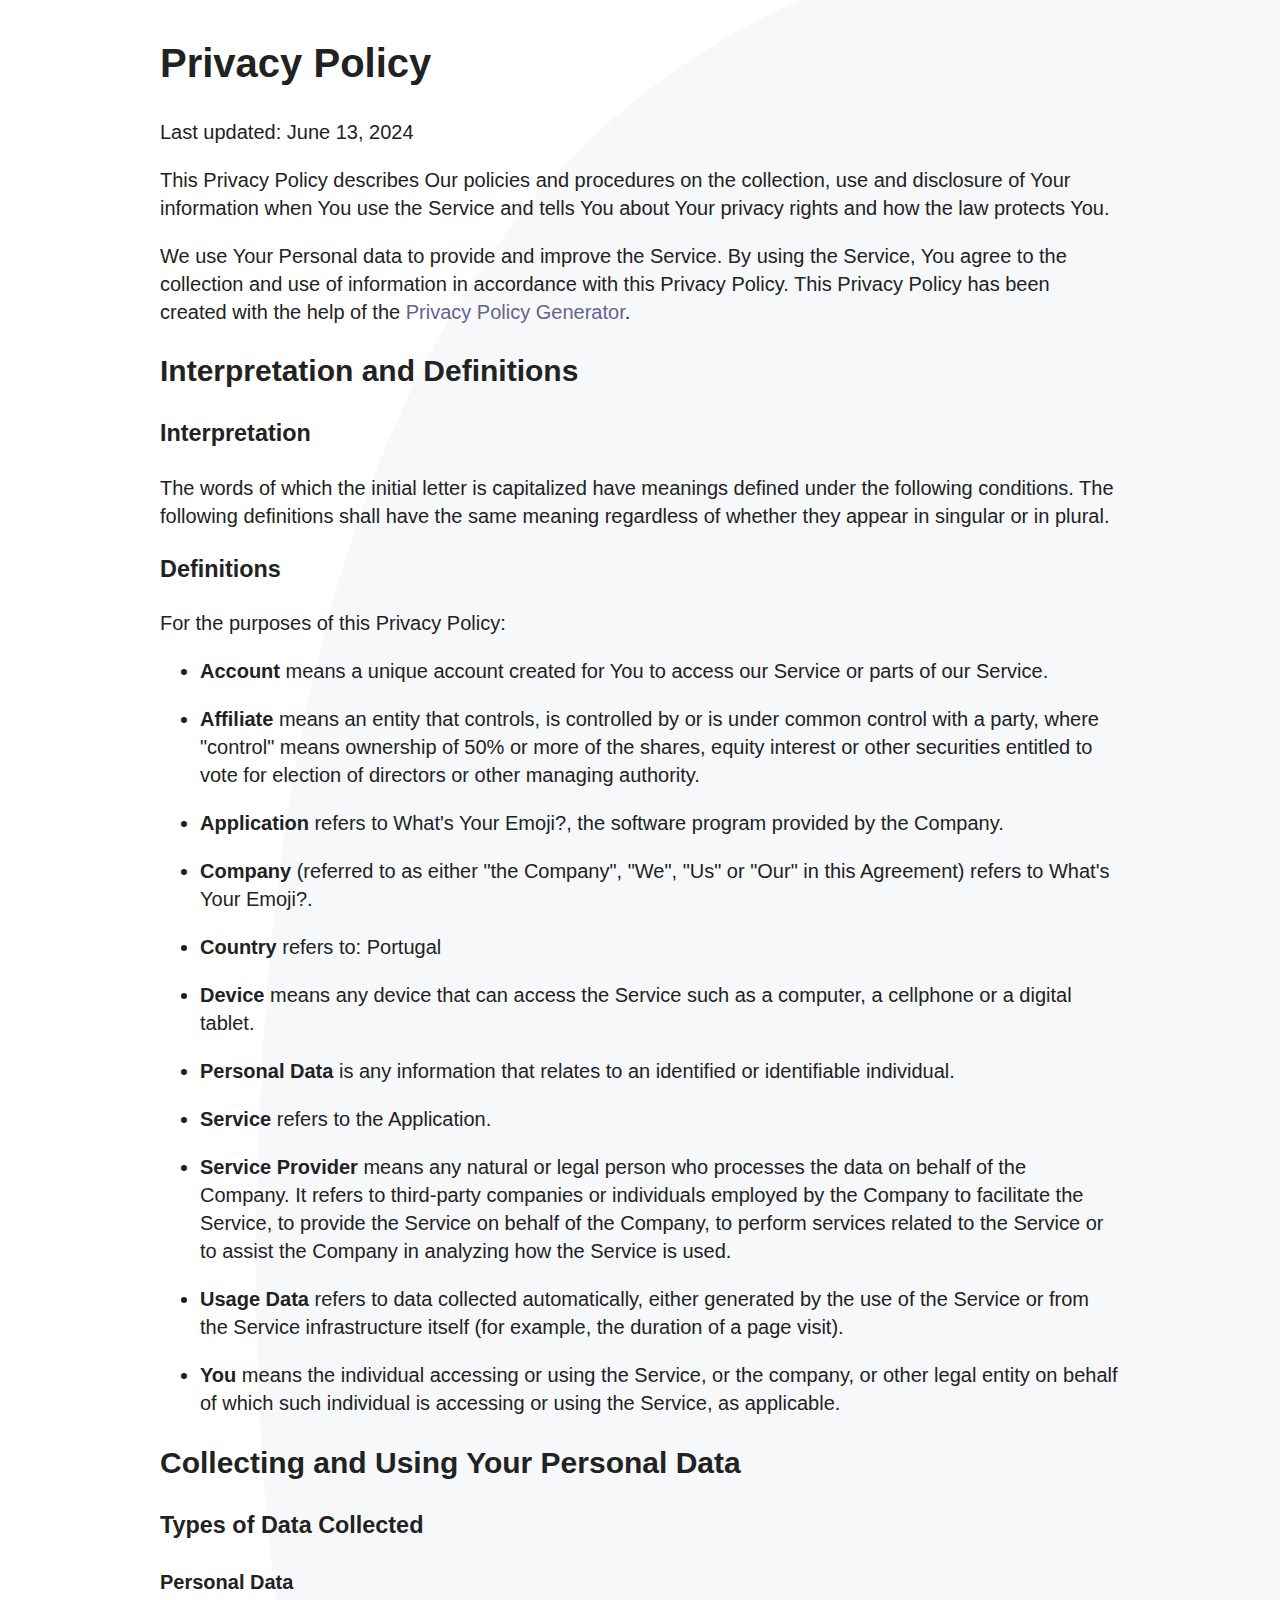
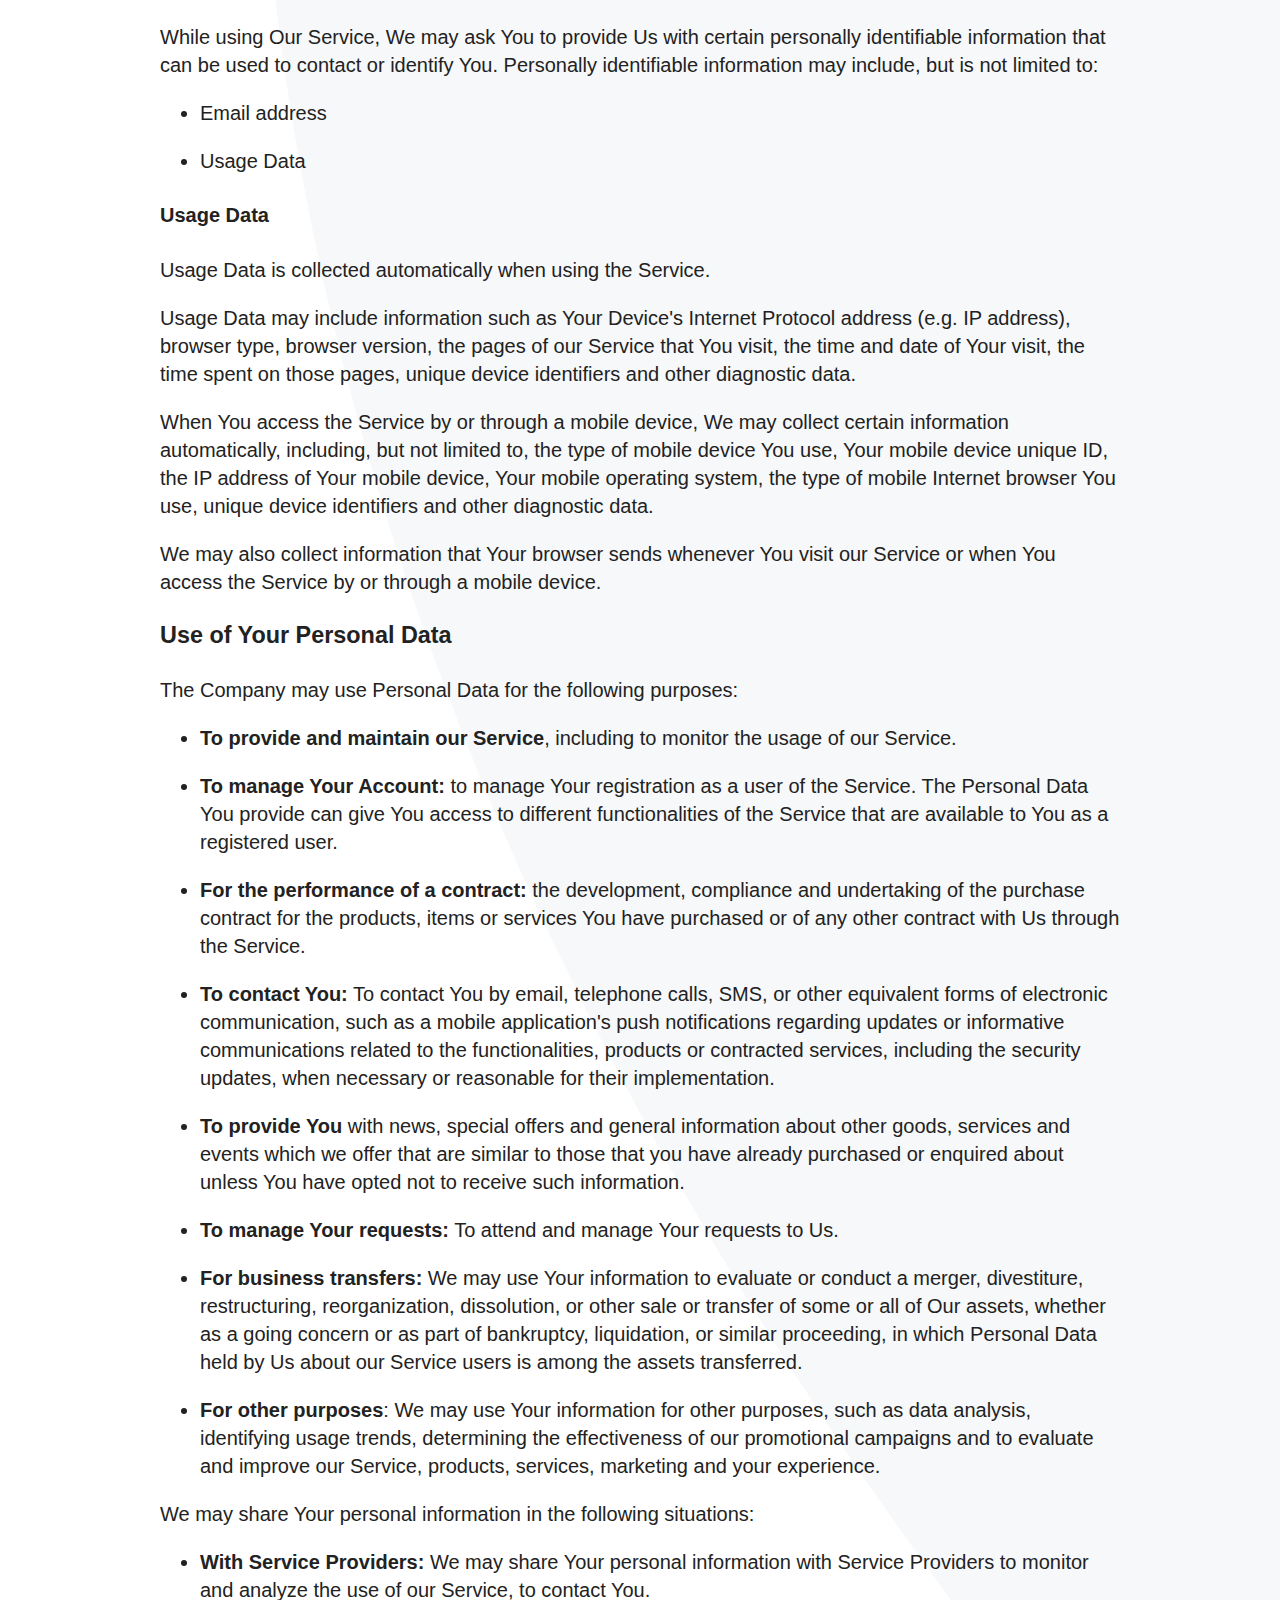
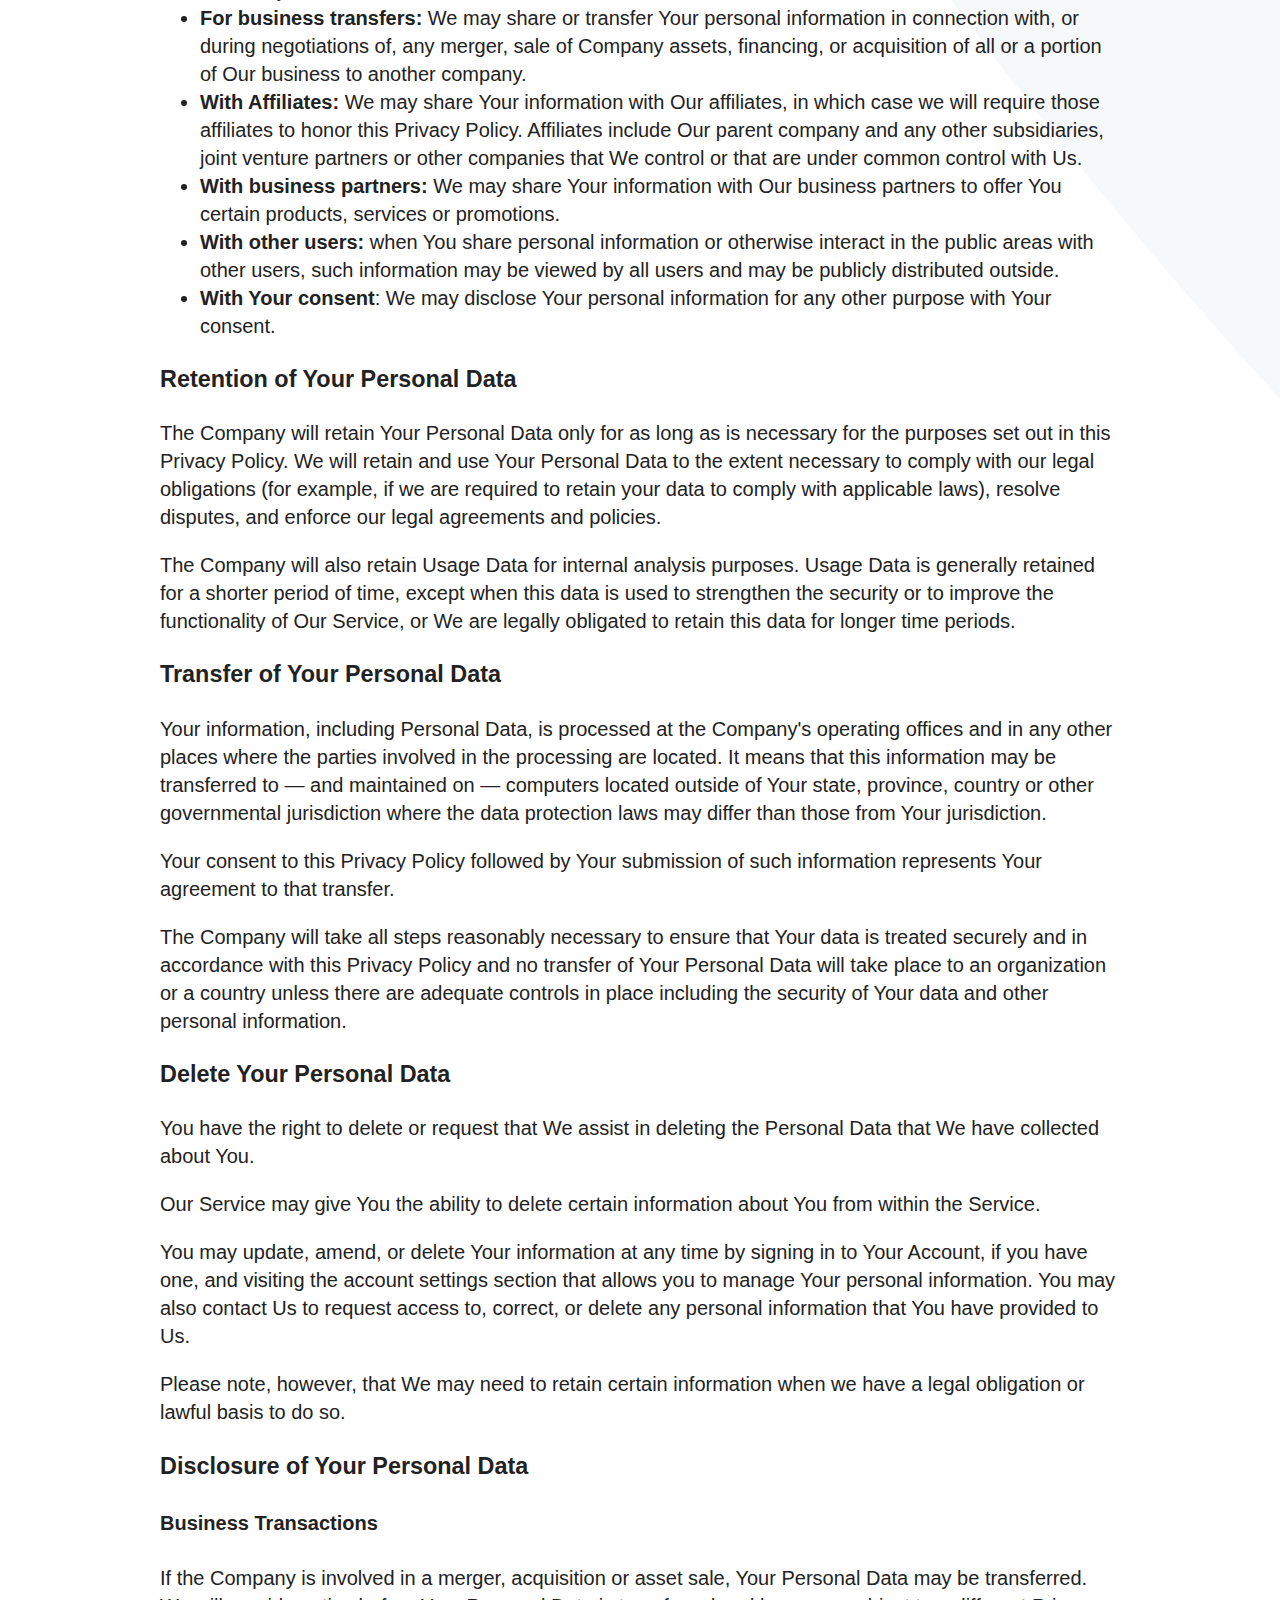
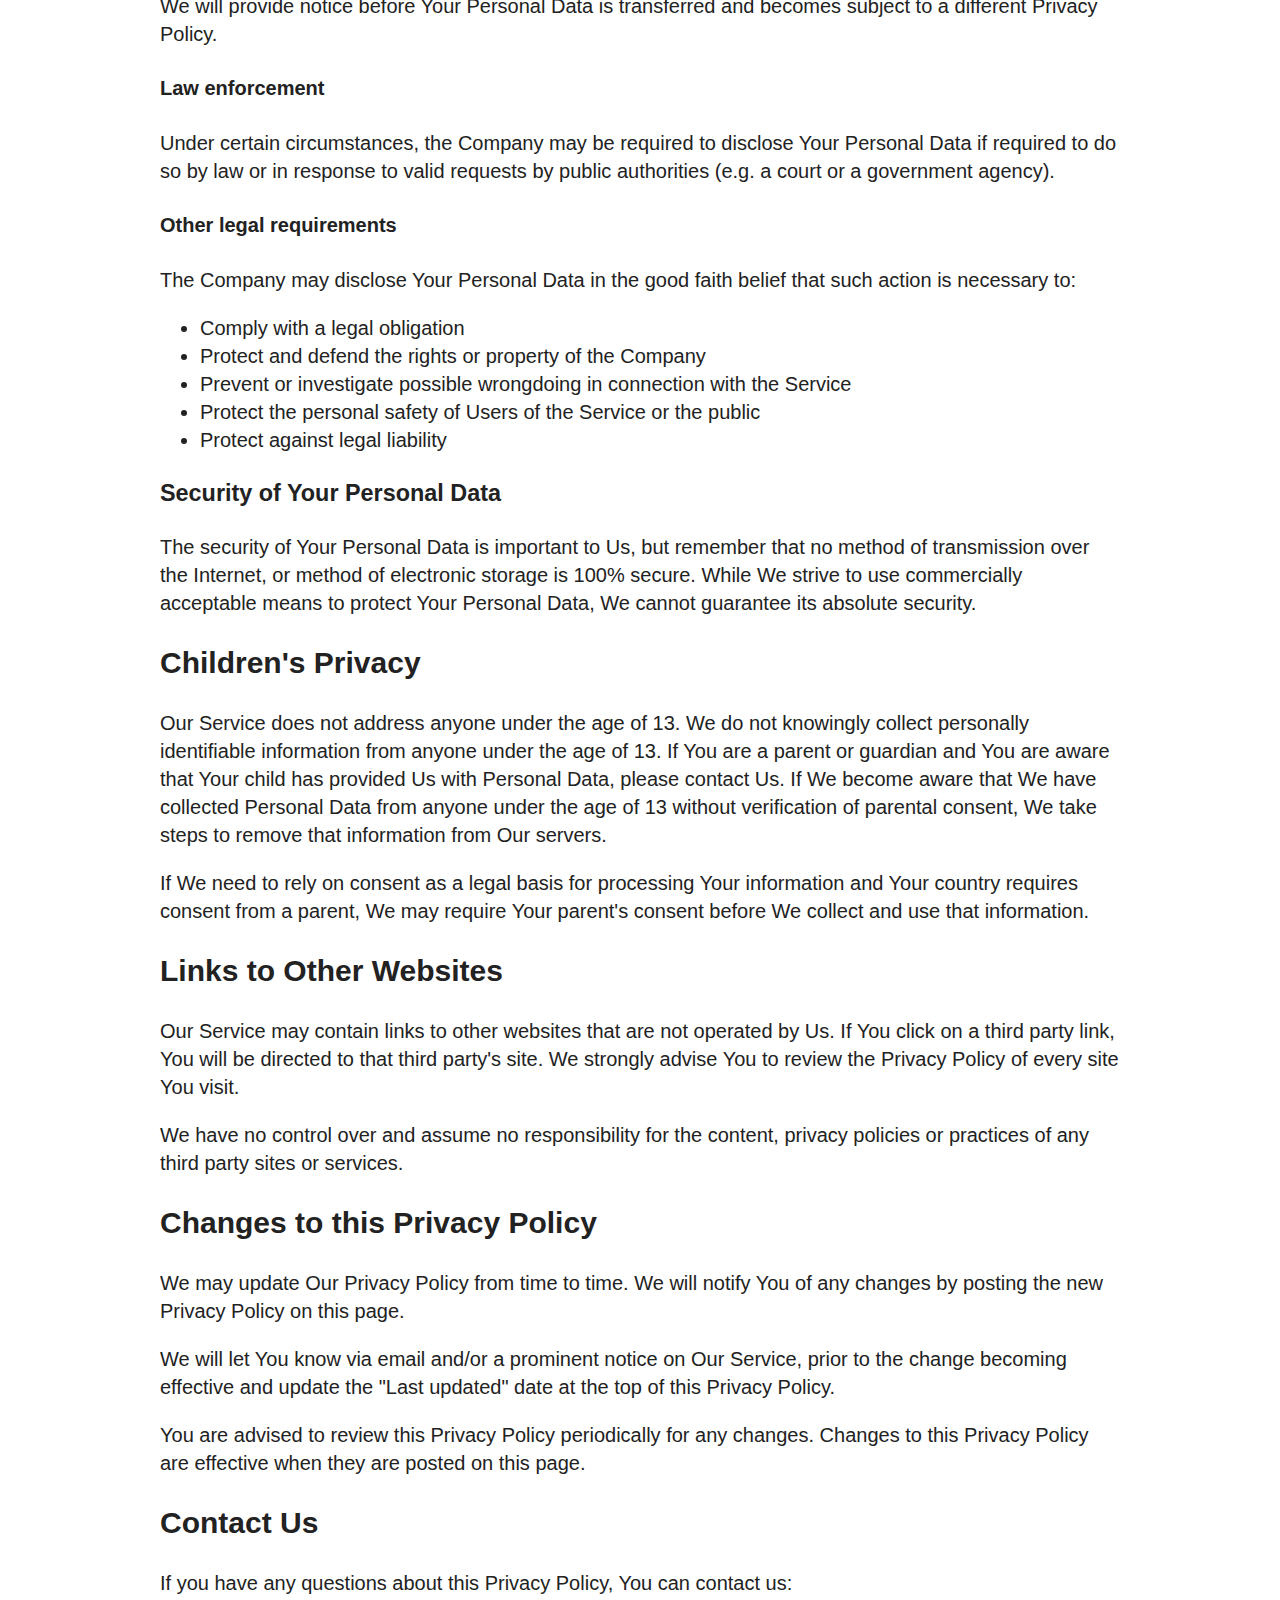
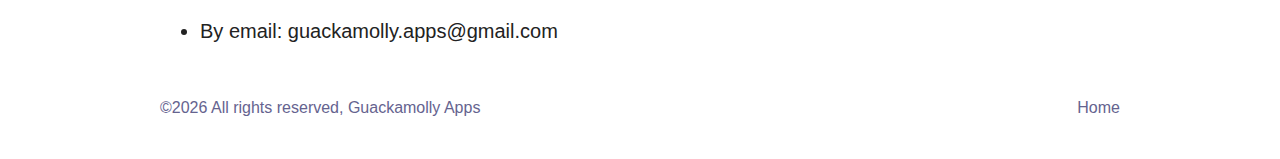
<file: privacy-policy.html>
<!DOCTYPE html>
<html dir="auto" lang="en">

<head>
    <meta charset="UTF-8" />
    <title>Privacy Policy - What's Your Emoji?</title>

    <meta name="description" content="Discover which emoji hides behind yourself. 💖" />
    <meta name="viewport" content="width=device-width, initial-scale=1" />
    <link rel="icon" href="content/image/pfs6c5awbzivqmxeirk4.png" />

    <meta property="og:title" content="What's Your Emoji?" />
    <meta property="og:description" content="Discover which emoji hides behind yourself. 💖" />
    <meta name="keywords"
        content="what's your emoji, whats your emoji, what's-your-emoji, emoji, emojipedia, heart, love, 100, red, portugal, spain, france, denmark, england, android, ios, flutter, quizz" />
    <meta property="og:image" content="content/image/mn3u1xwksug5qvqwk2fq.jpg" />
    <meta property="og:type" content="website" />
    <meta property="og:url" content="https://guackamollyapps.com/whats-your-emoji" />
    <meta property="og:url" content="https://guackamollyapps.com/whats-your-emoji" />
    <meta property="og:site_name" content="What's Your Emoji?" />

    <link rel="stylesheet" href="assets/tobi.css" />
    <link rel="stylesheet" href="assets/style.css" />
</head>

<body>
    <main>
        <article class="page">
            <header class="page__header">
                <h1 class="page__title">Privacy Policy</h1>
            </header>
            <div class="page__content">
                <p>Last updated: June 13, 2024</p>
                <p>This Privacy Policy describes Our policies and procedures on the collection, use and disclosure of
                    Your information
                    when You use the Service and tells You about Your privacy rights and how the law protects You.</p>
                <p>We use Your Personal data to provide and improve the Service. By using the Service, You agree to the
                    collection and
                    use of information in accordance with this Privacy Policy. This Privacy Policy has been created with
                    the help of the
                    <a href="https://www.termsfeed.com/privacy-policy-generator/" target="_blank">Privacy Policy
                        Generator</a>.
                </p>
                <h2>Interpretation and Definitions</h2>
                <h3>Interpretation</h3>
                <p>The words of which the initial letter is capitalized have meanings defined under the following
                    conditions. The
                    following definitions shall have the same meaning regardless of whether they appear in singular or
                    in plural.</p>
                <h3>Definitions</h3>
                <p>For the purposes of this Privacy Policy:</p>
                <ul>
                    <li>
                        <p><strong>Account</strong> means a unique account created for You to access our Service or
                            parts of our
                            Service.</p>
                    </li>
                    <li>
                        <p><strong>Affiliate</strong> means an entity that controls, is controlled by or is under common
                            control with a
                            party, where &quot;control&quot; means ownership of 50% or more of the shares, equity
                            interest or other
                            securities entitled to vote for election of directors or other managing authority.</p>
                    </li>
                    <li>
                        <p><strong>Application</strong> refers to What's Your Emoji?, the software program
                            provided by
                            the Company.</p>
                    </li>
                    <li>
                        <p><strong>Company</strong> (referred to as either &quot;the Company&quot;, &quot;We&quot;,
                            &quot;Us&quot; or
                            &quot;Our&quot; in this Agreement) refers to What's Your Emoji?.</p>
                    </li>
                    <li>
                        <p><strong>Country</strong> refers to: Portugal</p>
                    </li>
                    <li>
                        <p><strong>Device</strong> means any device that can access the Service such as a computer, a
                            cellphone or a
                            digital tablet.</p>
                    </li>
                    <li>
                        <p><strong>Personal Data</strong> is any information that relates to an identified or
                            identifiable individual.
                        </p>
                    </li>
                    <li>
                        <p><strong>Service</strong> refers to the Application.</p>
                    </li>
                    <li>
                        <p><strong>Service Provider</strong> means any natural or legal person who processes the data on
                            behalf of the
                            Company. It refers to third-party companies or individuals employed by the Company to
                            facilitate the
                            Service, to provide the Service on behalf of the Company, to perform services related to the
                            Service or to
                            assist the Company in analyzing how the Service is used.</p>
                    </li>
                    <li>
                        <p><strong>Usage Data</strong> refers to data collected automatically, either generated by the
                            use of the
                            Service or from the Service infrastructure itself (for example, the duration of a page
                            visit).</p>
                    </li>
                    <li>
                        <p><strong>You</strong> means the individual accessing or using the Service, or the company, or
                            other legal
                            entity on behalf of which such individual is accessing or using the Service, as applicable.
                        </p>
                    </li>
                </ul>
                <h2>Collecting and Using Your Personal Data</h2>
                <h3>Types of Data Collected</h3>
                <h4>Personal Data</h4>
                <p>While using Our Service, We may ask You to provide Us with certain personally identifiable
                    information that can be
                    used to contact or identify You. Personally identifiable information may include, but is not limited
                    to:</p>
                <ul>
                    <li>
                        <p>Email address</p>
                    </li>
                    <li>
                        <p>Usage Data</p>
                    </li>
                </ul>
                <h4>Usage Data</h4>
                <p>Usage Data is collected automatically when using the Service.</p>
                <p>Usage Data may include information such as Your Device's Internet Protocol address (e.g. IP address),
                    browser type,
                    browser version, the pages of our Service that You visit, the time and date of Your visit, the time
                    spent on those
                    pages, unique device identifiers and other diagnostic data.</p>
                <p>When You access the Service by or through a mobile device, We may collect certain information
                    automatically,
                    including, but not limited to, the type of mobile device You use, Your mobile device unique ID, the
                    IP address of
                    Your mobile device, Your mobile operating system, the type of mobile Internet browser You use,
                    unique device
                    identifiers and other diagnostic data.</p>
                <p>We may also collect information that Your browser sends whenever You visit our Service or when You
                    access the Service
                    by or through a mobile device.</p>
                <h3>Use of Your Personal Data</h3>
                <p>The Company may use Personal Data for the following purposes:</p>
                <ul>
                    <li>
                        <p><strong>To provide and maintain our Service</strong>, including to monitor the usage of our
                            Service.</p>
                    </li>
                    <li>
                        <p><strong>To manage Your Account:</strong> to manage Your registration as a user of the
                            Service. The Personal
                            Data You provide can give You access to different functionalities of the Service that are
                            available to You
                            as a registered user.</p>
                    </li>
                    <li>
                        <p><strong>For the performance of a contract:</strong> the development, compliance and
                            undertaking of the
                            purchase contract for the products, items or services You have purchased or of any other
                            contract with Us
                            through the Service.</p>
                    </li>
                    <li>
                        <p><strong>To contact You:</strong> To contact You by email, telephone calls, SMS, or other
                            equivalent forms of
                            electronic communication, such as a mobile application's push notifications regarding
                            updates or informative
                            communications related to the functionalities, products or contracted services, including
                            the security
                            updates, when necessary or reasonable for their implementation.</p>
                    </li>
                    <li>
                        <p><strong>To provide You</strong> with news, special offers and general information about other
                            goods, services
                            and events which we offer that are similar to those that you have already purchased or
                            enquired about unless
                            You have opted not to receive such information.</p>
                    </li>
                    <li>
                        <p><strong>To manage Your requests:</strong> To attend and manage Your requests to Us.</p>
                    </li>
                    <li>
                        <p><strong>For business transfers:</strong> We may use Your information to evaluate or conduct a
                            merger,
                            divestiture, restructuring, reorganization, dissolution, or other sale or transfer of some
                            or all of Our
                            assets, whether as a going concern or as part of bankruptcy, liquidation, or similar
                            proceeding, in which
                            Personal Data held by Us about our Service users is among the assets transferred.</p>
                    </li>
                    <li>
                        <p><strong>For other purposes</strong>: We may use Your information for other purposes, such as
                            data analysis,
                            identifying usage trends, determining the effectiveness of our promotional campaigns and to
                            evaluate and
                            improve our Service, products, services, marketing and your experience.</p>
                    </li>
                </ul>
                <p>We may share Your personal information in the following situations:</p>
                <ul>
                    <li><strong>With Service Providers:</strong> We may share Your personal information with Service
                        Providers to
                        monitor and analyze the use of our Service, to contact You.</li>
                    <li><strong>For business transfers:</strong> We may share or transfer Your personal information in
                        connection with,
                        or during negotiations of, any merger, sale of Company assets, financing, or acquisition of all
                        or a portion of
                        Our business to another company.</li>
                    <li><strong>With Affiliates:</strong> We may share Your information with Our affiliates, in which
                        case we will
                        require those affiliates to honor this Privacy Policy. Affiliates include Our parent company and
                        any other
                        subsidiaries, joint venture partners or other companies that We control or that are under common
                        control with
                        Us.</li>
                    <li><strong>With business partners:</strong> We may share Your information with Our business
                        partners to offer You
                        certain products, services or promotions.</li>
                    <li><strong>With other users:</strong> when You share personal information or otherwise interact in
                        the public areas
                        with other users, such information may be viewed by all users and may be publicly distributed
                        outside.</li>
                    <li><strong>With Your consent</strong>: We may disclose Your personal information for any other
                        purpose with Your
                        consent.</li>
                </ul>
                <h3>Retention of Your Personal Data</h3>
                <p>The Company will retain Your Personal Data only for as long as is necessary for the purposes set out
                    in this Privacy
                    Policy. We will retain and use Your Personal Data to the extent necessary to comply with our legal
                    obligations (for
                    example, if we are required to retain your data to comply with applicable laws), resolve disputes,
                    and enforce our
                    legal agreements and policies.</p>
                <p>The Company will also retain Usage Data for internal analysis purposes. Usage Data is generally
                    retained for a
                    shorter period of time, except when this data is used to strengthen the security or to improve the
                    functionality of
                    Our Service, or We are legally obligated to retain this data for longer time periods.</p>
                <h3>Transfer of Your Personal Data</h3>
                <p>Your information, including Personal Data, is processed at the Company's operating offices and in any
                    other places
                    where the parties involved in the processing are located. It means that this information may be
                    transferred to — and
                    maintained on — computers located outside of Your state, province, country or other governmental
                    jurisdiction where
                    the data protection laws may differ than those from Your jurisdiction.</p>
                <p>Your consent to this Privacy Policy followed by Your submission of such information represents Your
                    agreement to that
                    transfer.</p>
                <p>The Company will take all steps reasonably necessary to ensure that Your data is treated securely and
                    in accordance
                    with this Privacy Policy and no transfer of Your Personal Data will take place to an organization or
                    a country
                    unless there are adequate controls in place including the security of Your data and other personal
                    information.</p>
                <h3>Delete Your Personal Data</h3>
                <p>You have the right to delete or request that We assist in deleting the Personal Data that We have
                    collected about
                    You.</p>
                <p>Our Service may give You the ability to delete certain information about You from within the Service.
                </p>
                <p>You may update, amend, or delete Your information at any time by signing in to Your Account, if you
                    have one, and
                    visiting the account settings section that allows you to manage Your personal information. You may
                    also contact Us
                    to request access to, correct, or delete any personal information that You have provided to Us.</p>
                <p>Please note, however, that We may need to retain certain information when we have a legal obligation
                    or lawful basis
                    to do so.</p>
                <h3>Disclosure of Your Personal Data</h3>
                <h4>Business Transactions</h4>
                <p>If the Company is involved in a merger, acquisition or asset sale, Your Personal Data may be
                    transferred. We will
                    provide notice before Your Personal Data is transferred and becomes subject to a different Privacy
                    Policy.</p>
                <h4>Law enforcement</h4>
                <p>Under certain circumstances, the Company may be required to disclose Your Personal Data if required
                    to do so by law
                    or in response to valid requests by public authorities (e.g. a court or a government agency).</p>
                <h4>Other legal requirements</h4>
                <p>The Company may disclose Your Personal Data in the good faith belief that such action is necessary
                    to:</p>
                <ul>
                    <li>Comply with a legal obligation</li>
                    <li>Protect and defend the rights or property of the Company</li>
                    <li>Prevent or investigate possible wrongdoing in connection with the Service</li>
                    <li>Protect the personal safety of Users of the Service or the public</li>
                    <li>Protect against legal liability</li>
                </ul>
                <h3>Security of Your Personal Data</h3>
                <p>The security of Your Personal Data is important to Us, but remember that no method of transmission
                    over the Internet,
                    or method of electronic storage is 100% secure. While We strive to use commercially acceptable means
                    to protect Your
                    Personal Data, We cannot guarantee its absolute security.</p>
                <h2>Children's Privacy</h2>
                <p>Our Service does not address anyone under the age of 13. We do not knowingly collect personally
                    identifiable
                    information from anyone under the age of 13. If You are a parent or guardian and You are aware that
                    Your child has
                    provided Us with Personal Data, please contact Us. If We become aware that We have collected
                    Personal Data from
                    anyone under the age of 13 without verification of parental consent, We take steps to remove that
                    information from
                    Our servers.</p>
                <p>If We need to rely on consent as a legal basis for processing Your information and Your country
                    requires consent from
                    a parent, We may require Your parent's consent before We collect and use that information.</p>
                <h2>Links to Other Websites</h2>
                <p>Our Service may contain links to other websites that are not operated by Us. If You click on a third
                    party link, You
                    will be directed to that third party's site. We strongly advise You to review the Privacy Policy of
                    every site You
                    visit.</p>
                <p>We have no control over and assume no responsibility for the content, privacy policies or practices
                    of any third
                    party sites or services.</p>
                <h2>Changes to this Privacy Policy</h2>
                <p>We may update Our Privacy Policy from time to time. We will notify You of any changes by posting the
                    new Privacy
                    Policy on this page.</p>
                <p>We will let You know via email and/or a prominent notice on Our Service, prior to the change becoming
                    effective and
                    update the &quot;Last updated&quot; date at the top of this Privacy Policy.</p>
                <p>You are advised to review this Privacy Policy periodically for any changes. Changes to this Privacy
                    Policy are
                    effective when they are posted on this page.</p>
                <h2>Contact Us</h2>
                <p>If you have any questions about this Privacy Policy, You can contact us:</p>
                <ul>
                    <li>By email: guackamolly.apps@gmail.com</li>
                </ul>
            </div>
        </article>



    </main>
    <footer class="footer">
        <div class="container">
            <div class="footer__container">
                <p class="footer__love">
                    <script>document.write('&copy;' + (new Date()).getFullYear());</script>
                    <noscript>&copy;2024</noscript> All rights reserved, Guackamolly Apps
                </p>
                <ul class="footer__links">
                    <li class="footer__link">
                        <a href="index.html">Home</a>
                    </li>
                </ul>
            </div>
        </div>
    </footer>

    <script type="text/javascript" src="assets/tobi.min.js" />
    </script>
    <script>
        window.onload = function () {
            var tobi = new Tobi();
        };
    </script>

</body>

</html>
</file>
<file: assets/tobi.css>
.tobi {
  background-color: rgba(26, 42, 58, 0.94);
  bottom: 0;
  box-sizing: border-box;
  contain: strict;
  font-size: 18px;
  left: 0;
  line-height: 1.5555555555555556;
  overflow: hidden;
  position: fixed;
  right: 0;
  top: 0;
  z-index: 1337;
}

.tobi[aria-hidden="true"] {
  display: none;
}

.tobi *,
.tobi *::before,
.tobi *::after {
  box-sizing: inherit;
}

.tobi-is-open {
  overflow-y: hidden;
}

.tobi__slider {
  bottom: 0;
  left: 0;
  position: absolute;
  right: 0;
  top: 0;
  will-change: transform;
}

.tobi__slider:not(.tobi__slider--is-dragging) {
  transition-duration: 0.3s;
  transition-property: transform;
  transition-timing-function: cubic-bezier(0.19, 1, 0.22, 1);
}

@media screen and (prefers-reduced-motion: reduce) {
  .tobi__slider:not(.tobi__slider--is-dragging) {
    transition: none;
  }
}

.tobi__slider--is-draggable [data-type] {
  cursor: -webkit-grab;
  cursor: grab;
}

.tobi__slider--is-dragging [data-type] {
  cursor: -webkit-grabbing;
  cursor: grabbing;
}

.tobi__slide {
  align-items: center;
  display: flex;
  height: 100%;
  justify-content: center;
  width: 100%;
}

.tobi__slide:not(.tobi__slide--is-active) {
  visibility: hidden;
}

.tobi [data-type] {
  max-height: 85vh;
  max-width: 85vw;
  overflow: hidden;
  overflow-y: auto;
  overscroll-behavior: contain;
}

.tobi [data-type] iframe,
.tobi [data-type] video {
  display: block !important;
}

.tobi [data-type] > figure {
  margin: 0;
  position: relative;
}

.tobi [data-type] > figure > img {
  display: block;
  height: auto;
  max-height: 85vh;
  max-width: 85vw;
  width: auto;
}

.tobi [data-type] > figure > figcaption {
  background-color: rgba(255, 255, 255, 0.94);
  bottom: 0;
  color: #1a2a3a;
  padding: 0.22222em 0.44444em;
  position: absolute;
  white-space: pre-wrap;
  width: 100%;
}

.tobi [data-type="html"] video {
  cursor: auto;
  max-height: 85vh;
  max-width: 85vw;
}

.tobi [data-type="iframe"] {
  /* Fix iframe scrolling on iOS */
  -webkit-overflow-scrolling: touch;
  transform: translate3d(0, 0, 0);
}

.tobi [data-type="iframe"] iframe {
  height: 85vh;
  width: 85vw;
}

.tobi > button {
  background-color: transparent;
  border: 0.05556em solid transparent;
  color: #fff;
  cursor: pointer;
  font: inherit;
  line-height: 1;
  margin: 0;
  opacity: 0.5;
  padding: 0.22222em;
  position: absolute;
  touch-action: manipulation;
  transition-duration: 0.3s;
  transition-property: opacity, transform;
  transition-timing-function: cubic-bezier(0.19, 1, 0.22, 1);
  will-change: opacity, transform;
  z-index: 1;
}

@media screen and (prefers-reduced-motion: reduce) {
  .tobi > button {
    transition: none;
    will-change: opacity;
  }
}

.tobi > button svg {
  pointer-events: none;
  stroke: #fff;
  stroke-width: 1;
  stroke-linecap: square;
  stroke-linejoin: miter;
  fill: none;
  color: #fff;
}

.tobi > button:active, .tobi > button:focus, .tobi > button:hover {
  opacity: 1;
  transform: scale(0.84);
}

@media screen and (prefers-reduced-motion: reduce) {
  .tobi > button:active, .tobi > button:focus, .tobi > button:hover {
    transform: none;
  }
}

.tobi > button.tobi__prev, .tobi > button.tobi__next {
  top: calc(50% - 1.94444em);
}

.tobi > button.tobi__prev svg, .tobi > button.tobi__next svg {
  height: 3.88889em;
  width: 3.88889em;
}

.tobi > button.tobi__prev {
  left: 0;
}

.tobi > button.tobi__next {
  right: 0;
}

.tobi > button.tobi__close {
  right: 0.27778em;
  top: 1em;
}

.tobi > button.tobi__close svg {
  height: 3.33333em;
  width: 3.33333em;
}

.tobi > button:disabled, .tobi > button[aria-hidden="true"] {
  display: none;
}

.tobi__counter {
  background-color: transparent;
  color: #fff;
  font-size: 1.11111em;
  left: 1em;
  line-height: 1;
  position: absolute;
  top: 2.22222em;
  z-index: 1;
}

.tobi__counter[aria-hidden="true"] {
  display: none;
}

.tobi-loader {
  display: inline-block;
  height: 5.55556em;
  left: calc(50% - 2.77778em);
  position: absolute;
  top: calc(50% - 2.77778em);
  width: 5.55556em;
}

.tobi-loader::before {
  animation: spin 1s infinite;
  border-radius: 100%;
  border: 0.22222em solid #949ba3;
  border-top-color: #fff;
  bottom: 0;
  content: "";
  left: 0;
  position: absolute;
  right: 0;
  top: 0;
  z-index: 1;
}

.tobi-zoom {
  border: 0;
  box-shadow: none;
  display: inline-block;
  position: relative;
  text-decoration: none;
}

.tobi-zoom img {
  display: block;
}

.tobi-zoom__icon {
  background-color: rgba(26, 42, 58, 0.94);
  bottom: 0;
  color: #fff;
  line-height: 1;
  position: absolute;
  right: 0;
}

.tobi-zoom__icon svg {
  color: #fff;
  fill: none;
  height: 1.11111em;
  padding: 0.22222em;
  pointer-events: none;
  stroke-linecap: square;
  stroke-linejoin: miter;
  stroke-width: 2;
  stroke: #fff;
  width: 1.11111em;
}

@keyframes spin {
  to {
    transform: rotate(360deg);
  }
}
</file>
<file: assets/style.css>
:root {
  --font-xl: 42px;
  --font-lg: 24px;
  --font-md: 20px;
  --font-sm: 18px;
  --font-xs: 16px;
  --font-xxs: 14px;
}

@media (max-width: 768px) {
  :root {
    --font-xl: 18px;
    --font-lg: 16px;
    --font-md: 14px;
    --font-sm: 12px;
    --font-xs: 12px;
    --font-xxs: 12px;
  }
}

body {
  font-family: -apple-system, BlinkMacSystemFont, "Segoe UI", Roboto, Oxygen-Sans, Ubuntu, Cantarell, "Helvetica Neue", sans-serif;
  color: #222;
  display: flex;
  min-height: 100vh;
  flex-direction: column;
  font-size: var(--font-md);
  background-color: #fff;
  background-image: url([data-uri]);
  background-size: cover;
  background-position-x: 20vw;
  background-position-y: -10vh;
  background-repeat: no-repeat;
  line-height: 1.4;
}

main {
  flex: 1;
  width: 100%;
}

a {
  color: #65638f;
  text-decoration: none;
}

a:hover {
  color: #5A51FE;
}

.button {
  display: flex;
  background: linear-gradient(65deg, #DA552F, #ea8e39);
  font-family: "Heebo", sans-serif;
  color: #fff;
  display: inline-flex;
  font-size: var(--font-xxs);
  letter-spacing: 0px;
  font-weight: 700;
  line-height: 16px;
  text-transform: uppercase;
  text-decoration: none !important;
  border: none;
  border-radius: 2px;
  cursor: pointer;
  justify-content: center;
  padding: 16px 32px;
  text-align: center;
  white-space: nowrap;
  box-shadow: 0 8px 24px rgba(32, 43, 54, 0.12);
  mix-blend-mode: multiply;
  transition: all 0.15s ease;
}

.button:hover {
  color: #fff;
  box-shadow: 0 8px 24px rgba(32, 43, 54, 0.25);
}

.button--link {
  background: rgba(0, 0, 0, 0);
  color: #5A51FE;
  box-shadow: none;
}

.button--link:hover {
  color: #8751FE;
  box-shadow: none;
}

.accent {
  color: #5A51FE;
}

.container {
  max-width: 960px;
  padding: 0 30px;
  margin: auto;
}

h1,
h2 {
  font-family: "Heebo", sans-serif;
}

.container-desktop {
  max-width: 960px;
  padding: 0 30px;
  margin: auto;
}

@media (max-width: 768px) {
  .container-desktop {
    max-width: 100%;
    padding: 0;
  }
}

.tobi-zoom__icon {
  display: none;
}

.app__header {
  display: flex;
  flex-direction: row;
  margin-top: 128px;
  margin-bottom: 128px;
  align-items: center;
}

@media (max-width: 768px) {
  .app__header {
    align-items: flex-start;
    margin-top: 32px;
    margin-bottom: 16px;
  }
}

.app__logo-wrapper {
  display: inline-block;
  background-image: url("ios-mask-border-128.svg");
  background-size: contain;
  max-width: 250px;
  max-height: 250px;
  padding: 1px;
  margin-right: 64px;
  width: 100%;
  height: 100%;
  background-repeat: no-repeat;
}

html[dir=rtl] .app__logo-wrapper {
  margin-left: 64px;
  margin-right: 0;
}

@media (max-width: 768px) {
  .app__logo-wrapper {
    max-width: 100px;
    max-height: 100px;
    margin-right: 16px;
  }
}

.app__logo {
  border-radius: 22.5%;
  mask-image: url("ios-mask.svg");
  mask-size: cover;
  width: 100%;
  height: auto;
}

.app__name {
  font-size: var(--font-xl);
  margin: 0;
}

.app__description {
  font-size: var(--font-lg);
}

@media (max-width: 768px) {
  .app__description {
    margin-top: 8px;
    margin-bottom: 0;
  }
}

.app__screenshots-list {
  display: grid;
  grid-template-columns: 200px 200px 200px 200px 200px 200px;
  grid-column-gap: 20px;
  padding: 30px 0;
}

@media (max-width: 768px) {
  .app__screenshots-list {
    padding: 32px;
    width: 800px;
  }
}

.app__screenshot {
  width: 100%;
  border-radius: 16px;
  box-shadow: 0 12px 48px rgba(17, 16, 62, 0.12);
  transition: all 0.3s ease-in-out;
  transform: scale(1);
  cursor: pointer;
}

.app__screenshot:hover {
  box-shadow: 0 24px 48px rgba(17, 16, 62, 0.12);
  transform: scale(1.05);
}

.app__screenshots-wrapper {
  overflow-y: auto;
}

.app__buttons {
  display: flex;
  flex-direction: row;
  align-items: center;
  margin-left: -9.8px;
}

.app__buttons--mobile {
  display: none;
}

@media (max-width: 768px) {
  .app__buttons {
    margin-left: 0;
    margin-bottom: 64px;
  }

  .app__buttons--mobile {
    display: flex;
    justify-content: center;
  }

  .app__buttons--desktop {
    display: none;
  }
}

.app__button-play img {
  width: 176.4px;
}

.app__button-ios img {
  width: 140px;
}

.app__button-web {
  margin-left: 12px;
}

.app__button-web img {
  width: 157px;
}

@media (max-width: 768px) {
  .app__button-play img {
    width: 126px;
  }

  .app__button-ios img {
    width: 100px;
  }

  .app__button-web {
    margin-left: 8px;
  }

  .app__button-web img {
    width: 112px;
  }
}

.app__section-title {
  font-size: var(--font-lg);
}

.app__section {
  margin-bottom: 128px;
}

@media (max-width: 768px) {
  .app__section {
    margin-bottom: 64px;
  }
}

.app__featured-content {
  display: grid;
  grid-template-columns: 1fr 1fr 1fr 1fr;
  grid-column-gap: 32px;
  align-items: center;
}

@media (max-width: 768px) {
  .app__featured-content {
    display: block;
    padding: 32px;
  }
}

.app__featured-image {
  width: 100%;
  margin: auto;
}

.footer {
  padding: 16px 0;
  font-size: var(--font-xs) !important;
}

.footer a {
  font-size: var(--font-xs) !important;
}

.footer__container {
  color: #65638f;
  display: flex;
  width: 100%;
  justify-content: space-between;
  align-items: center;
}

@media (max-width: 768px) {
  .footer__container {
    flex-direction: column-reverse;
    align-items: flex-start;
  }
}

.footer__links {
  list-style: none;
  display: flex;
  padding-left: 0;
}

.footer__link {
  margin-left: 32px;
}

@media (max-width: 768px) {
  .footer__link {
    margin-left: 0;
    margin-right: 8px;
  }
}

.page {
  max-width: 960px;
  padding: 0 30px;
  margin: auto;
}

.darkmode-toggle {
  z-index: 500;
}

.darkmode-background {
  background-image: url([data-uri]) !important;
  background-size: cover !important;
  background-position-x: 20vw !important;
  background-position-y: -10vh !important;
  background-repeat: no-repeat !important;
}

.badge {
  background-color: #da7b11;
  opacity: 80%;
  color: #fff;
  position: fixed;
  align-self: self-end;
  width: fit-content;
  border-radius: 5%;
  padding-left: 5px;
  padding-right: 5px;
  top: 2%;
  right: 2%;
}
</file>
